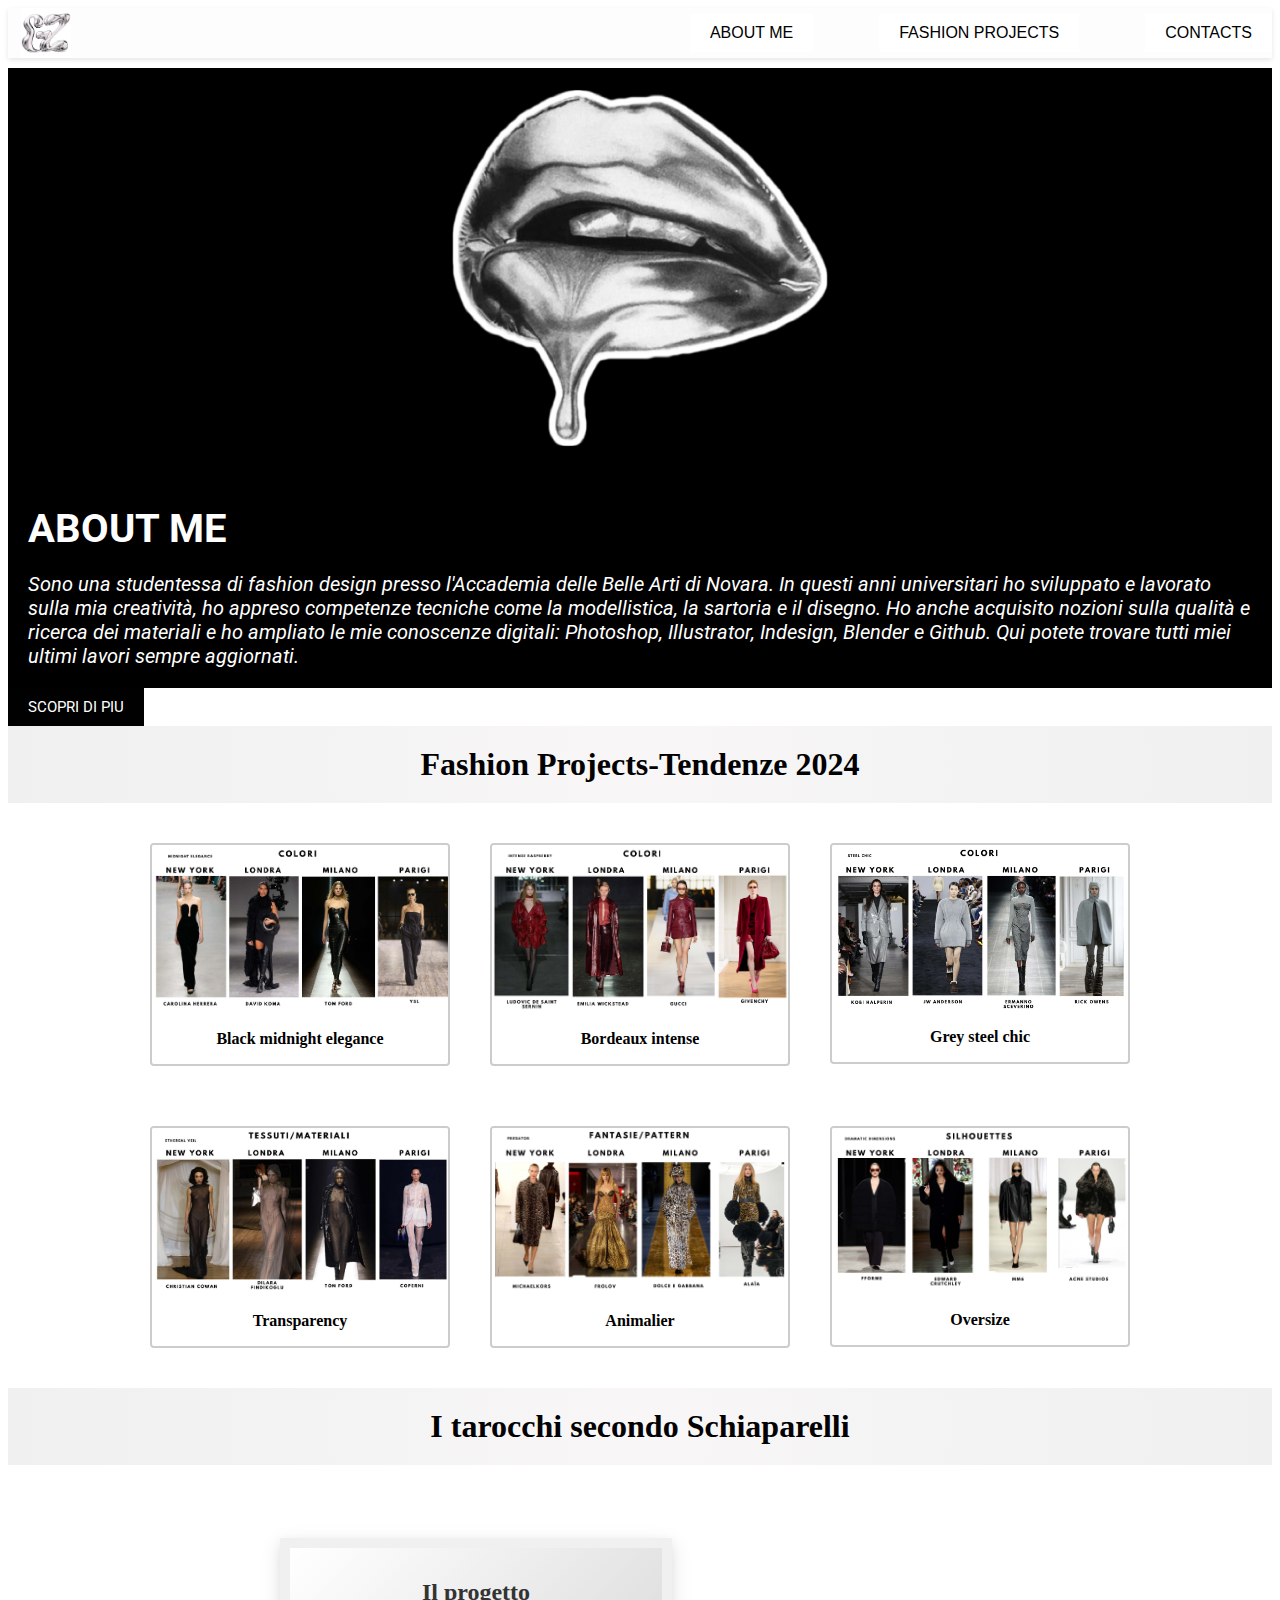
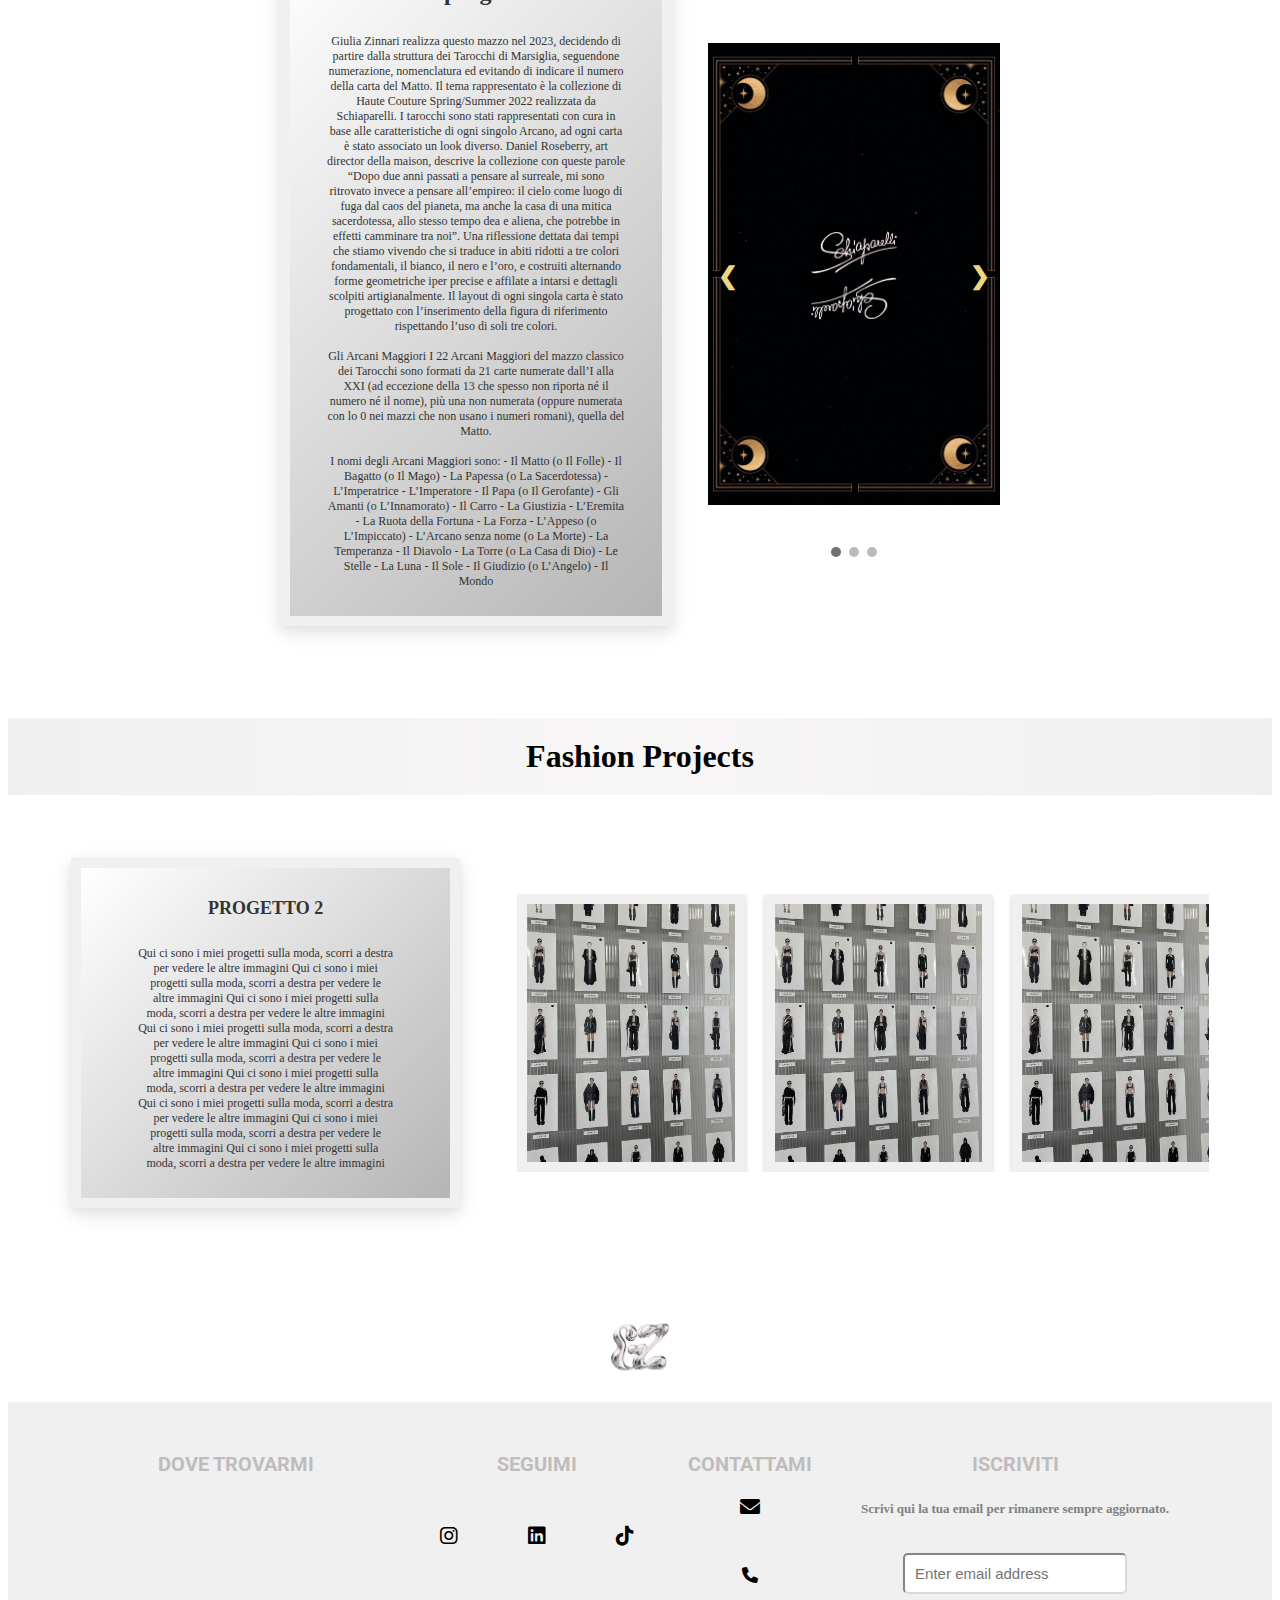
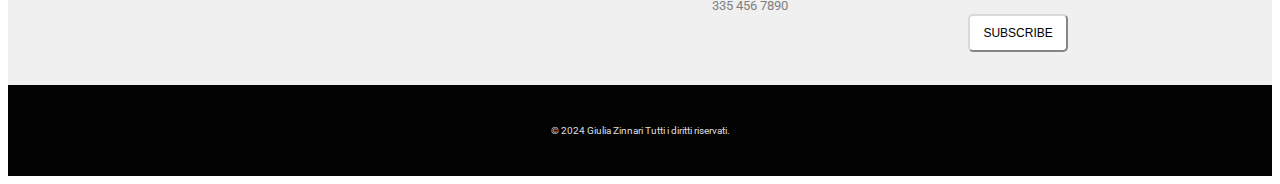
<file: index.html>
<!DOCTYPE html>


<html lang="it">

<head>
  <meta charset="UTF-8">
  <link rel="stylesheet" href="index.css">
  <title>Giulia Zinnari</title>
  <meta name="viewport" content="width=device-width, initial-scale=1.0">
  <link href="https://fonts.googleapis.com/css2?family=Roboto:wght@400;700&display=swap" rel="stylesheet">
  <link rel="stylesheet" href="https://cdnjs.cloudflare.com/ajax/libs/font-awesome/6.0.0-beta3/css/all.min.css">
</head>

<header>
  <header class="myheader">
    <img src="/img/GIULIA ZINNARI (3).png" alt="Logo" class="logo">
    <div class="nav-container">
      <button type="button" class="btn" onclick="scrollToSection('about-me')">ABOUT ME</button>
      <button type="button" class="btn" onclick="scrollToSection('fashion-projects')">FASHION PROJECTS</button>
      <button type="button" class="btn" onclick="scrollToSection('info')">CONTACTS</button>
    </div>
</header>
<body>
  <div class="aboutme">
    <div id="about-me" class="section"></div>
    <img src="/img/image.png" alt="aboutme">

    <div class="title">
      <h1>ABOUT ME</h1>
      <p> Sono una studentessa di fashion design presso l'Accademia delle Belle Arti di Novara.
        In questi anni universitari ho sviluppato e lavorato sulla mia creatività, ho appreso competenze tecniche come
        la modellistica, la sartoria e il disegno. Ho anche acquisito nozioni sulla qualità e ricerca dei materiali e ho
        ampliato le mie conoscenze digitali: Photoshop, Illustrator, Indesign, Blender e Github.
        Qui potete trovare tutti miei ultimi lavori sempre aggiornati. </p>
    </div>
  </div>

  <span class="button" onclick="popup2()">SCOPRI DI PIU</span>

  <div id="popup2" style="display: none;">
    <!-- X di chiusura -->
    <span style="float: right; cursor: pointer;" onclick="popup2()">x</span>
    <h1>Scopri il Mio Percorso</h1>
    <p>Esplora i miei lavori e immergiti nella mia visione della moda.</p>
  </div>

  <script>
    function popup2() {
      var popup2 = document.getElementById("popup2");
      if (popup2.style.display == "block") {
        popup2.style.display = "none";
      } else {
        popup2.style.display = "block";
      }
    }
  </script>
  <div id="fashionprojects">
  <div id="fashion-projects" class="section"> </div>
   <div class="moda-header">
    <h1>Fashion Projects-Tendenze 2024</h1>
   
   </div>
  
   <div class="moda-gallery">
    <div class="moda-item">
      <div class="moda-card">
        <img src="fashion styling and communication (14)_Pagina_02.jpg">
        <div class="moda-card-text">
          <h5>Black midnight elegance</h5>
        </div>
      </div>
    </div>
  
    <div class="moda-item">
      <div class="moda-card">
        <img src="fashion styling and communication (14)_Pagina_03.jpg">
        <div class="moda-card-text">
          <h5> Bordeaux intense </h5>
        </div>
      </div>
    </div>
  
    <div class="moda-item">
      <div class="moda-card">
        <img src="fashion styling and communication (14)_Pagina_04.jpg">
        <div class="moda-card-text">
          <h5>Grey steel chic</h5>
        </div>
      </div>
    </div>
   </div>
  
   <div class="moda-gallery">
    <div class="moda-item">
      <div class="moda-card">
        <img src="fashion styling and communication (14)_Pagina_07.jpg">
        <div class="moda-card-text">
          <h5>Transparency</h5>
        </div>
      </div>
    </div>
  
    <div class="moda-item">
      <div class="moda-card">
        <img src="fashion styling and communication (14)_Pagina_09.jpg">
        <div class="moda-card-text">
          <h5>Animalier</h5>
        </div>
      </div>
    </div>
  
    <div class="moda-item">
      <div class="moda-card">
        <img src="fashion styling and communication (14)_Pagina_12.jpg">
        <div class="moda-card-text">
          <h5>Oversize</h5>
        </div>
      </div>
    </div>
   </div>
  

    



   <div class="moda-header">
    <h1>I tarocchi secondo Schiaparelli</h1>
   </div>
   <div class="containerfashion">
    <div class="fashion">
   
      <div class="progetto">
        <h1>Il progetto</h1>
       <p>
        Giulia Zinnari realizza questo mazzo nel 2023, decidendo
        di partire dalla struttura dei Tarocchi di Marsiglia,
        seguendone numerazione, nomenclatura ed evitando di
        indicare il numero della carta del Matto. Il tema rappresentato
        è la collezione di Haute Couture Spring/Summer
        2022 realizzata da Schiaparelli.
        I tarocchi sono stati rappresentati con cura in base alle
        caratteristiche di ogni singolo Arcano, ad ogni carta è
        stato associato un look diverso. Daniel Roseberry, art
        director della maison, descrive la collezione con queste
        parole “Dopo due anni passati a pensare al surreale,
        mi sono ritrovato invece a pensare all’empireo: il cielo
        come luogo di fuga dal caos del pianeta, ma anche la
        casa di una mitica sacerdotessa, allo stesso tempo dea e
        aliena, che potrebbe in effetti camminare tra noi”. Una
        riflessione dettata dai tempi che stiamo vivendo che si
        traduce in abiti ridotti a tre colori fondamentali, il bianco,
        il nero e l’oro, e costruiti alternando forme geometriche
        iper precise e affilate a intarsi e dettagli scolpiti
        artigianalmente.
        Il layout di ogni singola carta è stato progettato con l’inserimento
        della figura di riferimento rispettando l’uso
        di soli tre colori.
        <br>
        <br>
        Gli Arcani Maggiori
        I 22 Arcani Maggiori del mazzo classico dei Tarocchi
        sono formati da 21 carte numerate dall’I alla XXI (ad
        eccezione della 13 che spesso non riporta né il numero
        né il nome), più una non numerata (oppure numerata
        con lo 0 nei mazzi che non usano i numeri romani),
        quella del Matto.
        <br>
        <br>
        I nomi degli Arcani Maggiori sono:
        - Il Matto (o Il Folle)
        - Il Bagatto (o Il Mago)
        - La Papessa (o La Sacerdotessa)
        - L’Imperatrice
        - L’Imperatore
        - Il Papa (o Il Gerofante)
        - Gli Amanti (o L’Innamorato)
        - Il Carro
        - La Giustizia
        - L’Eremita
        - La Ruota della Fortuna
        - La Forza
        - L’Appeso (o L’Impiccato)
        - L’Arcano senza nome (o La Morte)
        - La Temperanza
        - Il Diavolo
        - La Torre (o La Casa di Dio)
        - Le Stelle
        - La Luna
        - Il Sole
        - Il Giudizio (o L’Angelo)
        - Il Mondo
        
       </p>
      </div>
    <div class="contenitore-fotos">


   <div class="slideshow-container">

   <div class="mySlides fade">
    
    <img src="prima carta.jpg" class="slider-img" id="foto">
    
   </div>
   <div class="mySlides fade">
    
    <img src="copertina libretto finito_Pagina_1.jpg" class="slider-img" id="foto">
   
   </div>
   <div class="mySlides fade">
    
    <img src="Binder1_Pagina_1.jpg" class="slider-img" id="foto">
  
   </div>
  
   <div class="mySlides fade">
    
    <img src="Binder1_Pagina_2.jpg" class="slider-img" id="foto">
   
   </div>

   <div class="mySlides fade">
    
    <img src="Binder1_Pagina_3.jpg" class="slider-img" id="foto">
   
   </div>
   <div class="mySlides fade">
    
    <img src="Binder1_Pagina_4.jpg" class="slider-img" id="foto">
   
   </div>
   <div class="mySlides fade">
    
    <img src="Binder1_Pagina_5.jpg" class="slider-img" id="foto">
   
   </div>
   
   <div class="mySlides fade">
    
    <img src="copertina libretto finito_Pagina_2.jpg" class="slider-img" id="foto">
   
   </div>
  
   <a class="prev" onclick="plusSlides(-1)">❮</a>
   <a class="next" onclick="plusSlides(1)">❯</a>
  
   </div>
   <br>
  
   <div style="text-align:center">
    <span class="dot" onclick="currentSlide(1)"></span> 
    <span class="dot" onclick="currentSlide(2)"></span> 
    <span class="dot" onclick="currentSlide(3)"></span> 
   </div>
    
  
         
   </div>
   </div>
  </div>

<div class="moda-header">
 <h1>Fashion Projects</h1>
</div>
   
   <div class="fashion reverse">
    
    <div class="progetto">
          <h2>PROGETTO 2</h2> 
          <p>Qui ci sono i miei progetti sulla moda, scorri a destra per vedere le altre immagini
            Qui ci sono i miei progetti sulla moda, scorri a destra per vedere le altre immagini
            Qui ci sono i miei progetti sulla moda, scorri a destra per vedere le altre immagini
            Qui ci sono i miei progetti sulla moda, scorri a destra per vedere le altre immagini
            Qui ci sono i miei progetti sulla moda, scorri a destra per vedere le altre immagini
            Qui ci sono i miei progetti sulla moda, scorri a destra per vedere le altre immagini
            Qui ci sono i miei progetti sulla moda, scorri a destra per vedere le altre immagini
            Qui ci sono i miei progetti sulla moda, scorri a destra per vedere le altre immagini
            Qui ci sono i miei progetti sulla moda, scorri a destra per vedere le altre immagini       
          </p>
    </div>
        <div class="contenitore-foto ">
        <div class="row">
          <div class="box">
            <img src="Heliot Emil SS24 backstage.jpeg" alt="Foto 1">
          </div>
          <div class="box">
            <img src="Heliot Emil SS24 backstage.jpeg" alt="Foto 2">
          </div>
          <div class="box">
            <img src="Heliot Emil SS24 backstage.jpeg" alt="Foto 3">
          </div>
          <div class="box">
            <img src="Heliot Emil SS24 backstage.jpeg" alt="Foto 3">
          </div>
       </div>
       </div>
   </div>
 </div>
 <div class="fine">
  <img src="/img/GIULIA ZINNARI (3).png" id="fine-img" alt="fine">
</div>

 <div id="newsletterPopup" class="popup">
  <div class="popup-content">
    <span class="close-btn">&times;</span>
     <h1>  RIMANI SEMPRE AGGIORNATO </h1>
    <form id="newsletterform">
      <p>Scrivi qui la tua E-mail:</p>


      <input type="text" id="email" name="email" placeholder="Enter email address" required>


      
      <button type="submit" id="iscriviti">SUBSCRIBE</button>

    </form>
  </div>
 </div>
 <div class="info" id="info">
  
  <div class="dovetrovarmi">
    <h1>DOVE TROVARMI </h1>
   <iframe id="map" src="https://www.google.com/maps/embed?pb=!1m18!1m12!1m3!1d44780.69251681886!2d8.574581405615781!3d45.45382159461326!2m3!1f0!2f0!3f0!3m2!1i1024!2i768!4f13.1!3m3!1m2!1s0x47865a204242336d%3A0x4d210e35fa2980f0!2s28100%20Novara%20NO!5e0!3m2!1sit!2sit!4v1716819509013!5m2!1sit!2sit" width="300" height="250" style="border:0;" allowfullscreen="" loading="lazy" referrerpolicy="no-referrer-when-downgrade"></iframe>
  </div>


  <div id="SEGUIMI">  
    <h1> SEGUIMI</h1>
  <div class="social">
  <a href="https://www.instagram.com/giuliazinnari/" target="_blank">
  <i class="fa-brands fa-instagram"></i> 
  </a>
  <a href="https://www.linkedin.com//" target="_blank">
  <i class="fa-brands fa-linkedin"></i> 
  </a>
  <a href="https://www.tiktok.com//" target="_blank">
  <i class="fa-brands fa-tiktok"></i>
  </a>
 </div>
 </div>
 <div class="Contattami">
  <h1>CONTATTAMI</h1>
  <div class="contatti">
  <a href="mailto:giuly.zinnari@libero.it" target="_blank">
    <i class="fa-solid fa-envelope"></i> </a> <a href="mailto:giuly.zinnari@libero.it" target="_blank"></a> 
  
  </div>
  <br>
  <br>
  <br>
  <br>
  
  <div class="contatti">
  <i class="fa-solid fa-phone"></i> 
  </div>
  <br>
  <p> 335 456 7890</p>
 </div>

  <div id="form">
    <form action="/action.php" target="_blank">
    <h1>ISCRIVITI</h1>
    <h2>Scrivi qui la tua email 
      per rimanere sempre aggiornato.</h2>
    
    <input type="text" id="fname" name="fname" placeholder="Enter email address"> 
    
    <input type="submit" id="submit" value="SUBSCRIBE">
    
    </form>
  </div>
</div>
</body>

<footer>
  <div class="myfooter"> 
  
      
    <p>&copy; 2024 Giulia Zinnari Tutti i diritti riservati.</p>
    
</footer>
</div>

<script src="scripts.js"></script>


</html>
</file>
<file: index.css>
@import url('https://fonts.googleapis.com/css2?family=Roboto:ital,wght@0,100;0,300;0,400;0,500;0,700;0,900;1,100;1,300;1,400;1,500;1,700;1,900&display=swap');

body head header footer {
  font-family: 'Roboto', sans-serif;
  font-size: 16px;
  
}

body {
  align-items: center;
  justify-content: center;
  overflow-x: hidden;
}

.myheader {
  display: flex;
  justify-content: space-between;
  text-align: center;
  background-color: rgb(253, 253, 253);
  width: 100%;
  z-index: 1000;
  /* Assicura che l'header rimanga sopra altri contenuti */
  box-shadow: 0 2px 5px rgba(0, 0, 0, 0.1);
  /* Aggiunge un'ombra per separare visivamente l'header dal contenuto */
}
.myheader img {
  width: 50px;
  height: auto;
  margin-left: 1%;
}
.nav-container {
  display: flex;
  gap: 66px;
  /* Aggiunge spazio tra i pulsanti */
  align-items: center;
  /* Centra i pulsanti */
 
}

/* Stile per i pulsanti */
.btn {
  padding: 10px 20px;
  font-size: 16px;
  white-space: nowrap;
  /* Impedisce al testo di andare a capo */
  background-color: #ffffff;
  border: none;
  cursor: pointer;
  transition: background-color 0.3s;
  /* Aggiunge una transizione per l'effetto hover */
}

.btn:hover {
  text-decoration: underline;
}

.aboutme {
  
  background-color: black;
  color: white;
  /* Modifica il colore del testo */
 
}



.aboutme img {
  width: 500px;
  height: auto;
}

.aboutme p {
  font-size: 20px;
  text-align: left;
  font-family: 'Roboto', sans-serif;
  font-weight: lighter;
  
  font-style: italic;

}
.btn {
  padding: 10px 20px;
  font-size: 16px;
  white-space: nowrap;
  /* Impedisce al testo di andare a capo */
  background-color: #ffffff;
  border: none;
  cursor: pointer;
  transition: background-color 0.3s;
  /* Aggiunge una transizione per l'effetto hover */
}

.btn:hover {
  text-decoration: underline;
}

.title {
  text-align: left;
  font-size: 20px;
  font-weight: bold;
  font-family: 'Roboto', sans-serif;

}

.button {
  display: inline-block;
  padding: 10px 20px;
  background-color: #010101;
  color: white;
  cursor: pointer;
  transition: background-color 0.3s;
  font-size: 15px;
  font-family: 'Roboto', sans-serif;
}

.button:hover {
  background-color: rgb(218, 217, 217);
}

#popup2 {
  position: fixed;
  top: 50%;
  left: 50%;
  transform: translate(-50%, -50%);
  padding: 20px;
  background-color: #040404;
  color: white;
  border-radius: 10px;
  box-shadow: 0 0 10px rgba(0, 0, 0, 0.5);
  border-radius: 3%;
  height: 200px;
  width: 300px;
}
.button {
  margin-right: 10px;
}



.containerfashion {
  display: flex;
  flex-direction: column;
  gap: 60px;
  
}

.fashion {
  display: flex;
  flex-direction: row;
  padding: 5%;
  gap: 5%;
  align-items: center;
  justify-content: center;
  margin: auto;

  margin-bottom: 20px;

}


.contenitore-foto {
  position: relative;
  /* Assicura che l'elemento contenitore abbia una posizione definita */
  overflow: hidden;
  /* Nasconde eventuali overflow di contenuti interni */
  
  align-items: center;
  
  
  height: auto;

  
}
.contenitore-foto img {
  display: flex;
  /* Garantisce che l'immagine sia un blocco */
  width: 100%;
  
  /* Assicura che l'immagine riempia completamente il contenitore */
  height: auto;
  /* Altezza automatica rispetto alla larghezza per mantenere l'aspetto proporzionato */
}
.fine {
  width: 100px; /* Larghezza del contenitore .fine */
  height: 60px; /* Altezza del contenitore .fine */
  display: flex;
  justify-content: center; /* Centra orizzontalmente */
  align-items: center; /* Centra verticalmente */
  text-align: center; /* Allinea il testo al centro (non necessario per le immagini ma può essere utile per il contenuto testuale) */
  padding-bottom: 2%;
  padding-top: 2%;
  margin: 0 auto; /* Per centrare il contenitore .fine nella pagina */
}

#fine-img {
  max-width: 100%; /* Assicura che l'immagine non superi la larghezza del suo contenitore */
  max-height: 100%; /* Assicura che l'immagine non superi l'altezza del suo contenitore */
}



.myfooter {
  background-color: #f0f0f0;
  color: #000000;
  text-align: center;
  gap: 10px;
  justify-content: center;
  font-family: 'Roboto', sans-serif;
  font-size: 10px;
  padding: 30px
}
#form {
  display: flex;
  flex-direction: column;
  gap: 20px;
  background-color: #f0f0f0;
  margin-right: 20px;


  align-items: center;
}

#form h2 {
  color: gray;
  font-size: 13px;
  padding: 5px;
}

.info {
  display: flex;
  flex-direction: row;
  gap: 2%;
  background-color: #f0f0f0;
  color: gray;
  font-size: 13px;
  text-align: center;
  justify-content: center;
  padding: 30px;
 

}

.info p {
  color: gray;
  font-family: 'Roboto', sans-serif;
}

.info h1 {
  color: gray;
  font-family: 'Roboto', sans-serif;
  font-size: 16px;
  margin: 20px;
}

.contattami {
  display: flex;
  align-items: center;
  text-align: center;
}
  .contatti {
    color: rgb(0, 0, 0);
    font-size: 16px;
    margin: 0 10px;
    display: inline-block;
    text-align: center;
    align-items: center;
  }
  .contatti a {
    color: inherit;
    /* Usa il colore del testo circostante */
    text-decoration: none;
    /* Rimuove la sottolineatura */
    font-size: 20px;
    align-items: center;
  
  }
  
  .contatti:hover {
    color: rgba(218, 217, 217, 0.942);
  }
  
  .dovetrovarmi {
    display: flex;
    gap: 9px;
    align-items: center;
    text-align: center;
    margin-top: 0px;
    color: gray;
    flex-direction: column;
    margin-right: 20px;
    padding: 0px;
  }
  
  #seguimi {
    display: flex;
    gap: 100px;
    align-items: center;
    text-align: center;
    margin-top: 20px;
    color: gray;
    flex-direction: column;
  margin-right: 20px;
  padding: 20px;
}

#fname {
  background-color: #fff;
  margin-top: 20px;
  padding: 10px;
  width: 200px;
  border-radius: 5px;
  font-size: 15px;
  position: static;
  border-color: rgb(218, 217, 217);
}

#fname:hover {
  background-color: rgb(218, 217, 217);
  color: #000000;
  padding: 10px;
  width: 200px;
  border-radius: 5px;
  font-size: 15px;
  position: static;
  border-color: rgb(218, 217, 217);
}

#submit {
  margin-top: 20px;
  
  display: flex;
  flex-direction: column;
  cursor: pointer;
  align-items: center;
  margin-left: 112px;
  
}

#submit:hover {
  background-color: rgb(218, 217, 217);
  color: #000000;
  border-radius: 5px;
  font-size: 12px;
  width: 100px;
  padding: 5px;
  border-color: rgb(218, 217, 217);
  flex-direction: column;
}

.progetto {
  display: flex;
  flex-direction: column;
  text-align: left;
  padding-left: 5%;
  padding-right: 5%;
  background: linear-gradient(135deg, #fffffff6 0%, #b5b5b5 100%); /* Sfumatura */
  font-size: 12px;
  box-shadow: 0 4px 8px rgba(130, 130, 130, 0.1), 0 6px 20px rgba(0, 0, 0, 0.1);
  max-width: 300px; /* Larghezza massima */
  width: 100%;
  height: auto; /* Altezza automatica */
  color: #333;
  border: 10px solid #f0f0f0;
  margin: auto;
 
  
  padding-top: 15px;
  padding-bottom: 15px;

}


#map {
  width: 80%;
  height: auto;
  margin-right: 5%;
  border-radius: 25px;
  align-items: flex-end;
}
@media only screen and (max-width: 850px) {
  

  .myheader img {
    margin: 0;
    /* Rimuovi margini precedenti */
  }

  .nav-container {
    flex-direction: row;
    align-items: center;
    gap: 10px;
    margin-left: 0;
    /* Rimuovi il margin-left precedentemente impostato */
  }

  .btn {
    width: 70%;
    /* Occupa tutta la larghezza disponibile */
    padding: 10px;
    color: inherit;
    /* Usa il colore del testo circostante */
  }
}


.btn:hover {
  background-color: rgb(218, 217, 217);
  color: #000000;
  border-radius: 10px;
}

.aboutme img {
  max-width: 400px;
  width: 100%;
  /* Fai sì che le immagini occupino tutto lo spazio disponibile */
  height: auto;
  margin-bottom: 10px;
  border-radius: 10px;
  align-items: center;
  text-align: center;
  flex-direction: column;
  display: flex;
  gap: 10px;
}

.aboutme {
  flex-direction: column;
  align-items: center;
  
  justify-content: center;
  font-family: 'Roboto', sans-serif;
  font-size: 10px;
  margin-top: 10px;
  
  
  
  display: flex;

}

.aboutme h1 {
  margin-bottom: 10px;
  text-align: left;
  padding-left: 20px;
  padding-right: 20px;

}

.aboutme p {
  text-align: left;
  padding-left: 20px;
  padding-right: 20px;
  font-size: 20px;
}

.containerfashion {
  padding: 10px;
  align-items: center;
}

.progetto {
  order: -1;
  /* Porta il testo sopra l'immagine */
  text-align: center;
  /* Centra il testo del progetto */
}
#foto {
  width: 100%;
  /* Fai sì che le immagini della moda si adattino alla larghezza del loro contenitore */
  height: auto;
  /* Fai sì che le immagini della moda si adattino alle dimensioni della loro larghezza */
  margin-bottom: 10px;
  /* Aggiungi spazio inferiore tra le immagini */

}

.myfooter {
  background-color: rgb(3, 3, 3);
  text-align: center;
  height: auto;
  color: #ddd;
}

.myfooter img {
  max-width: 7%;
  width: 5%;
  height: auto;
  padding: 10px;
}
.info h1 { color: rgb(190, 188, 188);
  font-size: 20px;
  flex-direction: column;
  align-items: center;

}

#map {
  width: 80%;
  height: auto;
  margin-right: 5%;
  border-radius: 25px;

}

#fname {
  background-color: #fff;
  padding: 10px;
  width: 200px;
  border-radius: 5px;
  font-size: 15px;
  position: static;
  border-color: rgb(218, 217, 217);
}

#fname:hover {
  background-color: rgb(218, 217, 217);
  color: #000000;
  padding: 10px;
  width: 200px;
  border-radius: 5px;
  font-size: 15px;
  position: static;
  border-color: rgb(218, 217, 217);
}

#submit {
  background-color: #fff;
  border-radius: 5px;
  font-size: 12px;
  position: static;
  width: 100px;
  padding: 10px;
  border-color: rgb(218, 217, 217);
}

#submit:hover {
  background-color: rgb(218, 217, 217);
  color: #000000;
  border-radius: 5px;
  font-size: 12px;
  position: static;
  width: 100px;
  padding: 10px;
  border-color: rgb(218, 217, 217);
}

.close-btn {
  position: absolute;
  top: 10px;
  right: 10px;
  font-size: 20px;
  cursor: pointer;
}
.popup {
  display: none;
  /* Nascondi il popup per impostazione predefinita */
  position: fixed;
  top: 10%;
  left: 0%;
  right: 0%;
  width: 100%;
  height: 100%;
  color: white
    /*testo bianco*/
  ;
  justify-content: center;
  align-items: center;
  font-family: 'Roboto', sans-serif;
  font-size: 10px;
  text-align: center;
}

.popup-content {
  background-color: rgb(9, 9, 9);
  color: white;
  padding: 20px;
  border-radius: 5px;
  max-width: 400px;
  width: 100%;
  text-align: center;
  justify-content: center;
  align-items: center;
  position: relative;
}

.close-btn {
  position: absolute;
  top: 10px;
  right: 10px;
  font-size: 20px;
  cursor: pointer;
}

/* Stile per schermi grandi */

#newsletterform {
  display: flex;
  flex-direction: column;
  gap: 10px;
  text-align: center;
  align-items: center;
}

/* Stile per schermi piccoli */
@media only screen and (max-width: 600px) {
  .popup {
    display: none;
    /* Nascondi il popup per impostazione predefinita */
    position: fixed;
    top: 10%;
    left: 10%;
    right: 10%;
    width: 80%;
    height: 80%;
    color: white
      /*testo bianco*/
    ;
    justify-content: center;
    align-items: center;
    font-family: 'Roboto', sans-serif;
    font-size: 10px;
    text-align: center;
    justify-content: center;
    align-items: center;
  }

  .popup-content {
    background-color: rgb(9, 9, 9);
    color: white;
    padding: 20px;
    border-radius: 5px;
    width: 100%;
    max-width: 400px;
    text-align: center;
    position: relative;

  }

  .close-btn {
    position: absolute;
    top: 10px;
    right: 10px;
    font-size: 20px;
    cursor: pointer;
  }

  .info {
    flex-direction: column;
    align-items: center;
    gap: 10px;
    padding: 20px;
    font-size: 10px;
    text-align: center
  }

  .info h1 {
    color: rgb(252, 252, 252);
    font-size: 20px;
    flex-direction: column;
    align-items: center;
    margin: 0;


  }
}

#popup:hover {
  background-color: rgb(218, 217, 217);

  color: #fff;

}
.social {
  display: flex;
  flex-direction: row;
  gap: 50px;
  align-items: center;
  text-align: center;
  margin-top: 50px;
  

}

#seguimi {
  display: flex;
  flex-direction: column;
  gap: 100px;
  align-items: center;
  text-align: center;
  margin-top: 20px;
  color: white;
  padding: 10px;
}

.social a {
  color: rgb(0, 0, 0);
  font-size: 24px;
  text-decoration: none;
  margin: 0 10px;
  display: inline-block;
  display: flex;
  flex-direction: column;
}
.social a i {
  font-size: 20px; /* Imposta la dimensione delle icone */
}

.social a:hover {
  color: rgb(218, 217, 217);
  /* Cambia il colore al passaggio del mouse se desideri */
}

/* Media Query per schermi di dimensioni più piccole */
@media only screen and (max-width: 600px) {

  /* Modifica la dimensione del testo nell'intestazione per schermi più piccoli */

  #seguimi {
    display: flex;
    flex-direction: column;
    /* Disposizione in colonna per schermi più piccoli */
    gap: 20px;
    /* Riduce il gap tra le icone */
    align-items: center;
    /* Centra le icone */
    padding: 20px;

  }

  #seguimi h1 {
    font-size: 20px;
    text-align: center;
  }

  /* Modifica la disposizione delle icone per schermi più piccoli */
  .social {
    display: flex;
    flex-direction: row;
    /* Disposizione in colonna per schermi piccoli */
    gap: 20px;
    /* Riduce il gap tra le icone */
    align-items: center;
    /* Centra le icone */
    padding: 20px;
  }

  /* Modifica la dimensione delle icone per schermi più piccoli */
  .social a {
    display: flex;
    flex-direction: row;
    font-size: 20px;
    /* Riduce la dimensione delle icone */
    align-items: center;
    /* Centra le icone */
  }

  #iscriviti {
    margin-top: 20px;
    padding: 10px 20px;
    background-color: #fbfbfb;
    color: rgb(1, 1, 1);
    cursor: pointer;
    transition: background-color 0.3s ease;
  }

  #iscriviti:hover {
    background-color: rgb(167, 43, 167);
    color: #ddd;
  }
}

#foto {
  width: 100%;
  max-width: 100%;
  height: auto;
  margin-bottom: 10px;
  margin-top: 10px;
  padding-bottom: 10px;
  padding-top: 10px;
  flex-direction: row;
}

#email {
  padding: 10px;
  width: 50%;
  border-radius: 5px;
  font-size: 15px;

  border-color: rgb(218, 217, 217);
}

#iscriviti {
  padding: 10px;
  width: 110px;
  border-radius: 5px;
  font-size: 11px;
  position: static;
  border-color: rgb(218, 217, 217);
}


#iscriviti {
  margin-top: 20px;
  padding: 10px 20px;
  background-color: #fbfbfb;
  color: rgb(1, 1, 1);
  cursor: pointer;
  transition: background-color 0.3s ease;
}

#iscriviti:hover {
  background-color: rgb(218, 217, 217);
  color: #000000;
}

.mySlides {
  display: none
}

img {
  vertical-align: middle;
}

/* Slideshow container */
.slideshow-container {
  max-width: 400px;
  position: relative;
  margin-top : 20px;
}

/* Next & previous buttons */
.prev,
.next {
  cursor: pointer;
  position: absolute;
  top: 50%;
  width: auto;
  padding: 10px;
  margin-top: -22px;
  color: rgb(239, 215, 129);
  font-weight: bold;
  font-size: 24px;
  transition: 0.6s ease;
  border-radius: 0 3px 3px 0;
  user-select: none;
}

/* Position the "next button" to the right */
.next {
  right: 0;
  border-radius: 3px 0 0 3px;
}

.prev {
  left: 0;
  border-radius: 3px 0 0 3px;
}

/* On hover, add a black background color with a little bit see-through */
.prev:hover,
.next:hover {
  background-color: rgba(0, 0, 0, 0.8);
}

/* The dots/bullets/indicators */
.dot {
  cursor: pointer;
  height: 10px;
  width: 10px;
  margin: 0 2px;
  background-color: #bbb;
  border-radius: 50%;
  display: inline-block;
  transition: background-color 0.6s ease;
}

.active,
.dot:hover {
  background-color: #717171;
}

/* Fading animation */
.fade {
  animation-name: fade;
  animation-duration: 1.5s;
}

@keyframes fade {
  from {
    opacity: .4
  }

  to {
    opacity: 1
  }
}

/* On smaller screens, decrease text size */
@media only screen and (max-width: 300px) {

  .prev,
  .next,
  .text {
    font-size: 11px
  }
}

.row {
  display: flex;
  justify-content: space-between;
  /* Distribuisce gli elementi lungo la riga */
  gap: 20px;
  /* Spazio tra le caselle */
  overflow-x: auto;
  /* Per gestire lo scrolling orizzontale se le immagini superano la larghezza del contenitore */
}

.box {
  flex: 0 0 auto;
  /* Impedisce alle caselle di allungarsi */
  width: 30%;
  /* Larghezza della casella */
  padding: 10px;
  /* Spazio interno */
  box-shadow: 0 2px 5px rgba(0, 0, 0, 0.2);
  /* Ombra */
  background-color: #f0f0f0;
  /* Colore di sfondo */
  text-align: center;
  /* Centra l'immagine orizzontalmente */
}

.box img {
  max-width: 100%;
  /* Massima larghezza per l'immagine */
  height: auto;
  /* Altezza automatica */
  display: block;
  /* Rimuove lo spazio extra sotto l'immagine */
  margin: 0 auto;
  /* Centra l'immagine all'interno della casella */
}




/* Stili per l'header */
.moda-header {
  background: radial-gradient(circle at center, #f8f6f6f6 0%, #f0f0f0 100%); 
  color: rgb(1, 1, 1);
  text-align: center;
  padding: 20px 0;
  
}


.moda-header h1 {
  margin: 0;
}

/* Stili per la galleria */
.moda-gallery {
  display: flex;
  flex-wrap: wrap;
  justify-content: center;
  margin-top: 20px;
  margin-bottom: 20px;
  padding-top: 20px;
 
}

/* Stili per le singole card */
.moda-item {
  width: 300px; /* Dimensione delle card */
  margin-bottom: 20px;
  margin-right: 20px; /* Margine a destra */
  margin-left: 20px; /* Margine a sinistra */
}


.moda-card {
  border: 2px solid #ccc;
  border-radius: 4px;
  overflow: hidden;
  transition: box-shadow 0.3s, transform 0.3s, border-color 0.3s;
}
.moda-card:hover {
  box-shadow: 0 8px 16px rgba(0, 0, 0, 0.2);
  transform: scale(1.05);
  border-color:  #f0f0f0;
}
.moda-card img {
  width: 300px;
  height: auto;
}

.moda-card:hover {
  box-shadow: 0 4px 8px rgba(0,0,0,0.1);
}

.moda-card-text {
  padding: 16px;
  text-align: center;
}

.moda-card-text h5 {
  margin: 0;
  font-size: 16px;
  font-weight: bold;
  
}
@media only screen and (max-width: 850px) {
  
  .myheader {display: flex;
   justify-content: left;
   gap: 30px;
   
   
   background-color: rgb(253, 253, 253);
   width: 100%;
   
   box-shadow: 0 2px 5px rgba(0, 0, 0, 0.1);
   /* Aggiunge un'ombra per separare visivamente l'header dal contenuto */
   flex-direction: column;
   align-items: center;
   
    }

  .myheader img {
    margin: 0;
  }

  .nav-container {
    flex-direction: column;
    align-items: center;
    gap: 10px;
    margin-left: 0;
  }

  .btn {
    width: 100%;
    padding: 10px;
    text-align: center;
  }

  .aboutme {
    width: 100%;
    height: auto;
    text-align: center;
  }

  .aboutme img {
    max-width: 100%;
    margin-bottom: 10px;
  }

  .aboutme p {
    font-size: 16px;
    padding-left: 10px;
    padding-right: 10px;
  }

  .containerfashion {
    padding: 10px;
    align-items: center;
    gap: 20px;
  }

  .fashion {
    flex-direction: column;
    padding-left: 10px;
    padding-right: 10px;
    gap: 20px;
    align-items: center;
  }

  .progetto {
    margin-left: 10px;
    margin-right: 10px;
    margin-top: 30px;
    max-width: 100%;
    padding-left: 10px;
    padding-right: 10px;
  }
 .contenitore-foto {
  margin-right: 0;
  padding-top: 30px;
  
 }
  .fine {
    width: 100%;
    padding-bottom: 50px;
  }

  .info {
    flex-direction: column;
    align-items: center;
    gap: 10px;
    padding: 10px;
    padding-bottom: 30px;
  
  }
  

  .dovetrovarmi {
    display: flex;
    flex-direction: column;
    gap: 10px;
    margin-right: 0;
    padding: 10px;
    align-items: center;
   
  }

  #seguimi {
    gap: 20px;
    margin-right: 0;
    padding: 10px;
  }

  .social {
    flex-direction: column;
    gap: 20px;
    align-items: center;
    margin-top: 20px;
  }

  #submit {
    margin-left: 110px;
  }

  .moda-item {
    width: 100%;
    margin-left: 0;
    margin-right: 0;
  }

  .moda-card img {
    width: 100%;
  }

  .slideshow-container {
    max-width: 100%;
  }

  .row {
    flex-direction: row;
    gap: 10px;
  }

  .box {
    width: 100%;
  }

  .moda-gallery {
    flex-direction: column;
    gap: 10px;
  }
}
@media only screen and (max-width: 480px)
{

  .moda-header h1 {
    font-size: 20px;
  }
  .button  {
    font-size: 10px;
  
}
.btn {
  font-style: italic;
  background-color: #ffffff;
  text-decoration: underline;
  border-bottom: #020202;
  border-radius: 5px;
  font-size: 14px;
  margin-bottom:20px ;
}
.aboutme p {
  font-style: italic;
  font-weight: lighter;
  
  font-size: 14px;
  font-weight: no;
}
.info h1 {
  color: rgb(0, 0, 0);
  font-style: italic;
  
  font-size: 11px;
}
.social  {
  margin-top: 0px;
}
.Contattami h1
{
  margin-bottom: 20px;
}
.Contattami p 
{color: inherit;
}


#form {
 margin-top: 10px;
 margin-right: 0px;
 
}
#form h1
{
  padding-left: 10px;
  
}
#form h2
{ font-weight: lighter;
  font-style: italic;
  text-align: center;
}
.info h1{ 
  font-weight: lighter;

}
.myfooter {
  padding: 8px;
  font-size: 7px;
}
#submit {
  margin-left: 100px;
  color: #000000;
}
}
</file>
